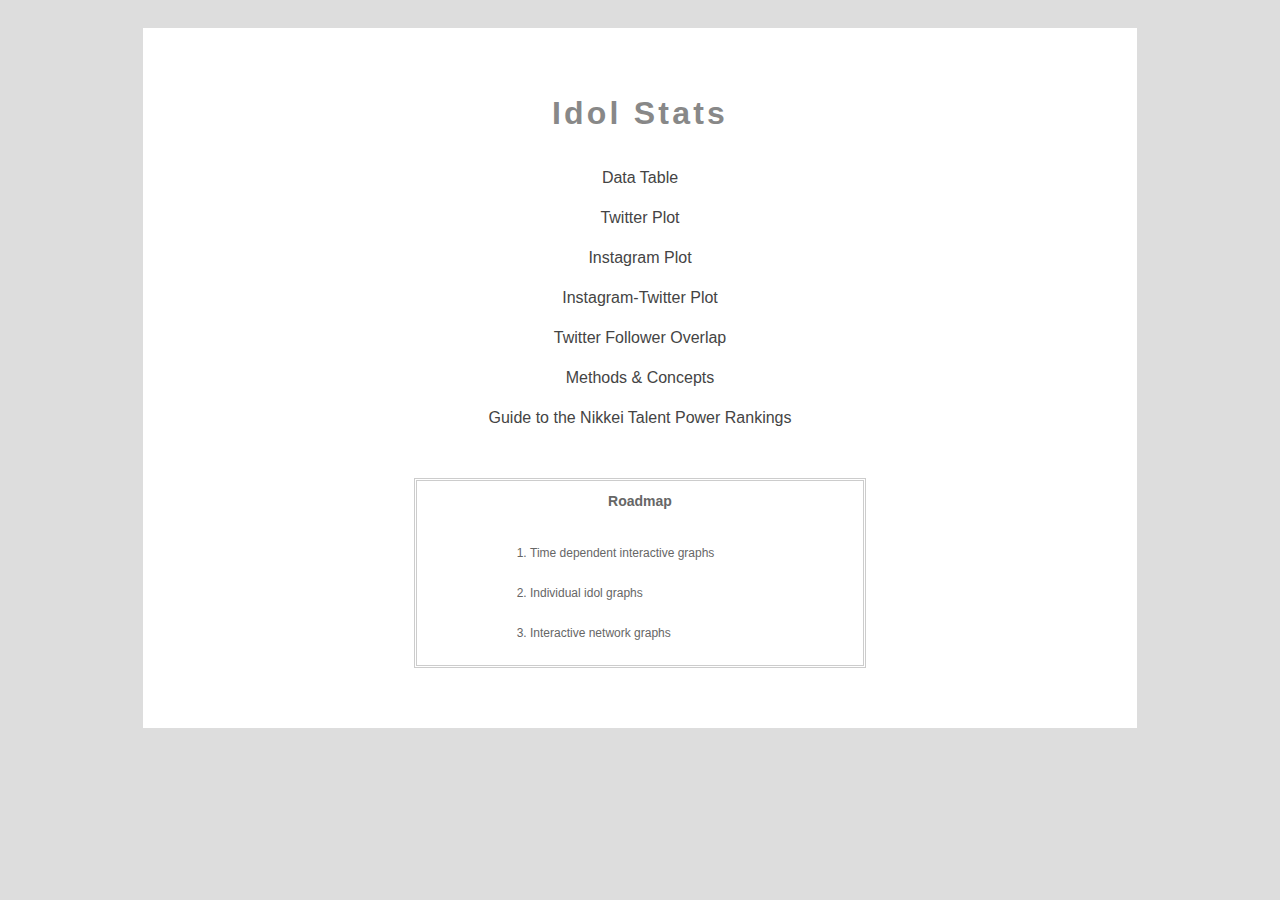
<file: index.html>
<!DOCTYPE html>
<html>
<head>
<meta charset="UTF-8">
<meta name="viewport" content="width=device-width, initial-scale=1.0">
<meta property="og:type" content="website" />
<meta property="og:url" content="https://ui3td.github.io/" />
<meta name="theme-color" content="#96b3b5">

<title>Idol Stats</title>
<meta property="og:title" content="Idol Stats" />

<meta name="description" content="Visualizations of idol twitter and instagram data">
<meta property="og:description" content="Visualizations of idol twitter and instagram data" />

<link rel="icon" type="image/x-icon" href="icons/index.png">
<meta property="og:image" content="icons/index.png" />

<!-- Global site tag (gtag.js) - Google Analytics -->
<script async src="https://www.googletagmanager.com/gtag/js?id=G-5TNY98NPB8"></script>
<script>
  window.dataLayer = window.dataLayer || [];
  function gtag(){dataLayer.push(arguments);}
  gtag('js', new Date());

  gtag('config', 'G-5TNY98NPB8');
</script>

<link rel="stylesheet" href="css/idolstats.css">
</head>

<body>
<div id="body">
<div id="padding"></div>
<div id="contents">
<h1>Idol Stats</h1>
<a href = "snstable.html">Data Table</a><br>
<a href = "snstwtplot.html">Twitter Plot</a><br>
<a href = "snsigplot.html">Instagram Plot</a><br>
<a href = "snsigtwtplot.html">Instagram-Twitter Plot</a><br>
<a href = "twtfolloweroverlap.html">Twitter Follower Overlap</a><br>
<a href = "methods.html">Methods & Concepts</a><br>
<a href = "methods.html">Guide to the Nikkei Talent Power Rankings</a><br>
<div id="roadmap">
<div id="roadmap_title">
<b>Roadmap</b>
</div>
<ol>
<li>Time dependent interactive graphs</li>
<li>Individual idol graphs</li>
<li>Interactive network graphs</li>
</ol>
</div>
</div>
<div id="padding"></div>
</div>
</body>
</html>
</file>
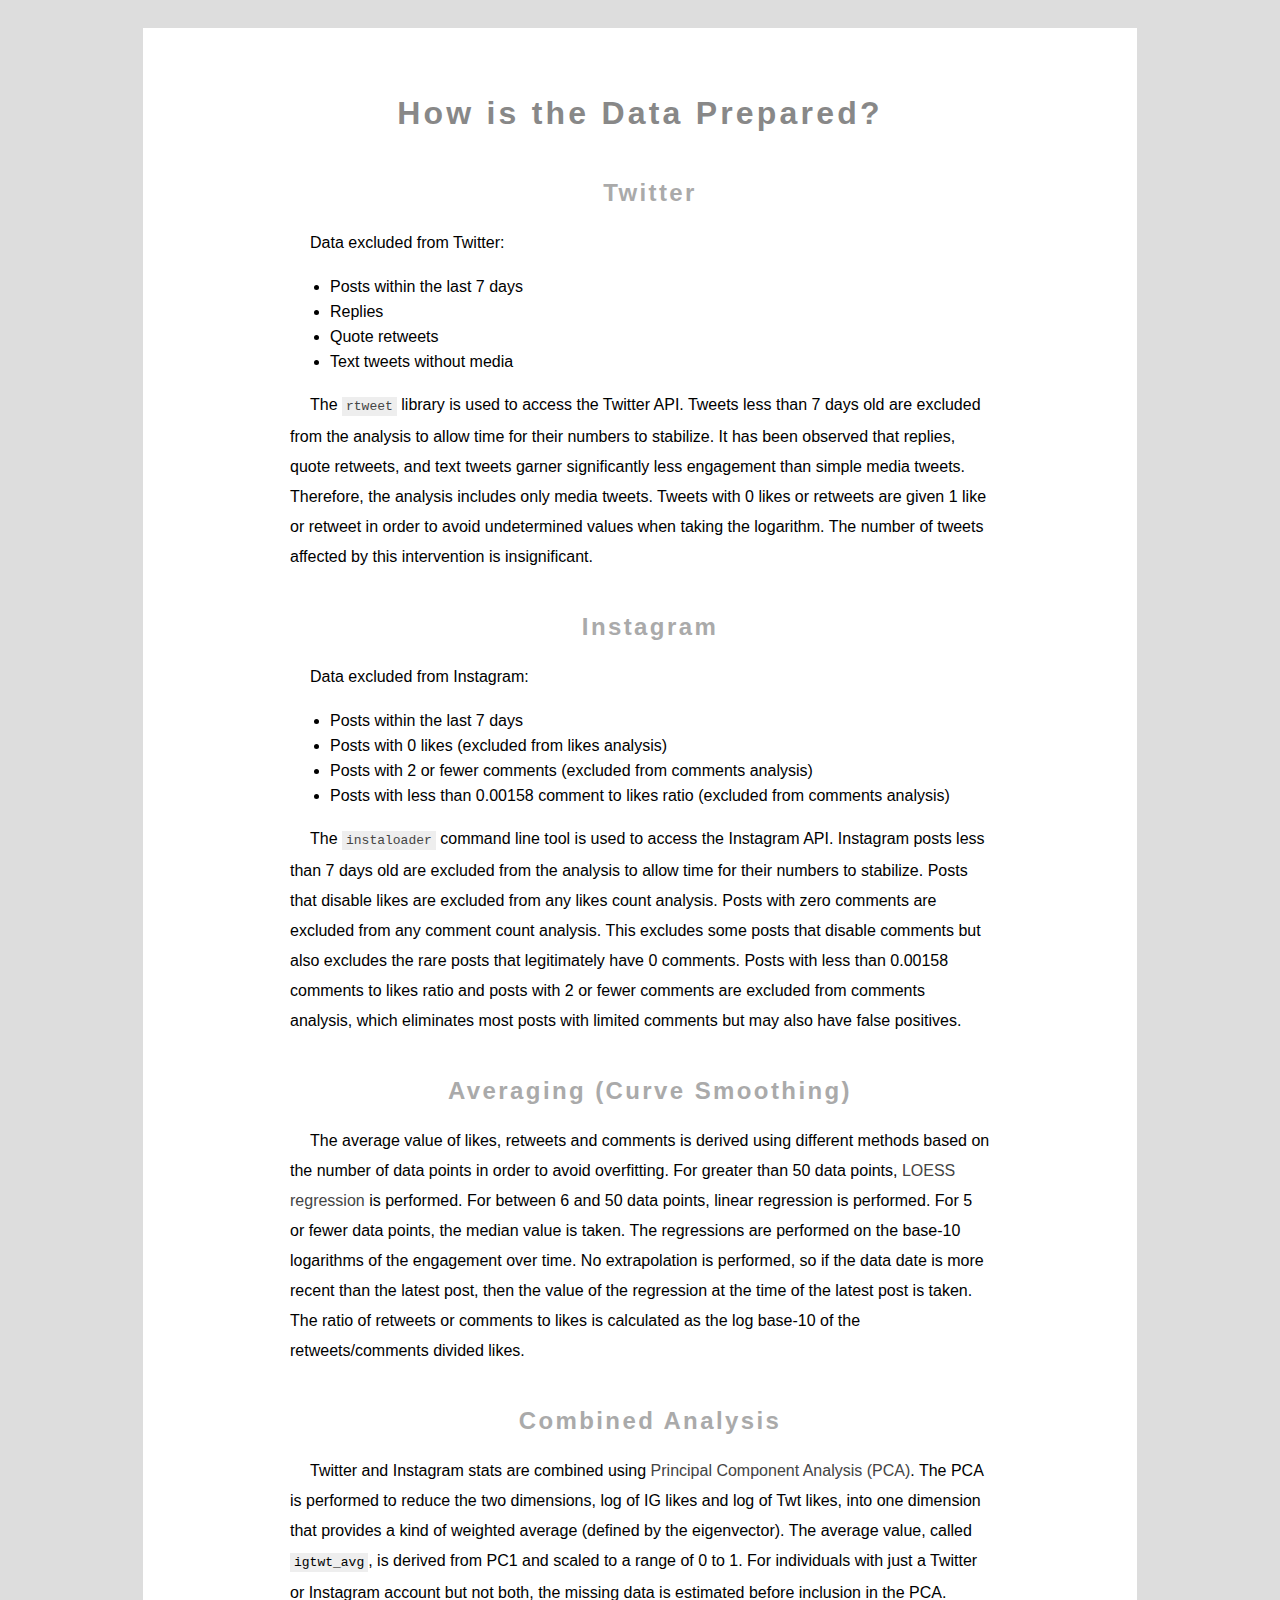
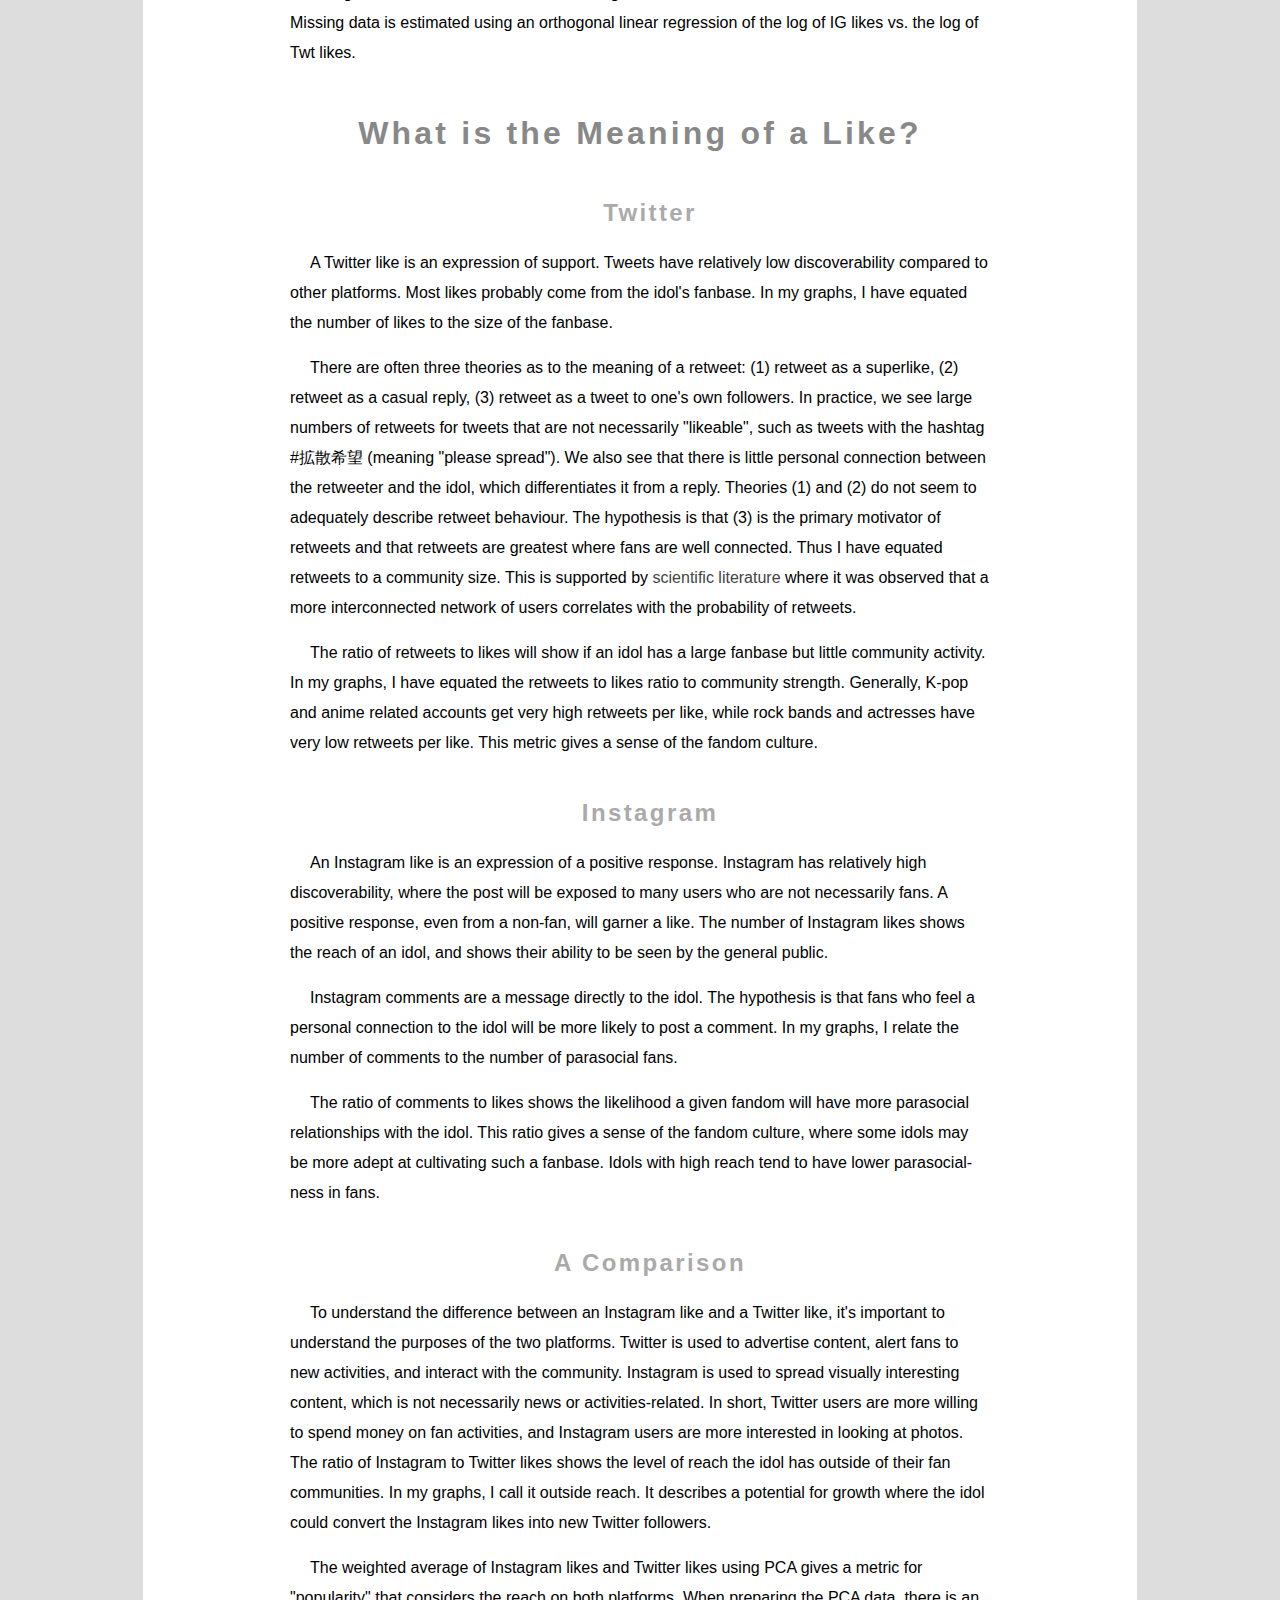
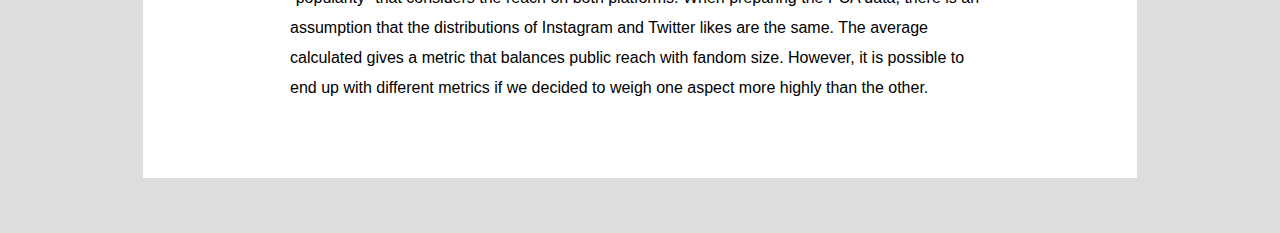
<file: methods.html>
<!DOCTYPE html>
<html>
<head>
<meta charset="UTF-8">
<meta name="viewport" content="width=device-width, initial-scale=1.0">
<meta property="og:type" content="website" />
<meta property="og:url" content="https://ui3td.github.io/" />
<meta name="theme-color" content="#96b3b5">

<title>Methods</title>
<meta property="og:title" content="Idol Stats" />

<meta name="description" content="Visualizations of idol twitter and instagram data">
<meta property="og:description" content="Visualizations of idol twitter and instagram data" />

<link rel="icon" type="image/x-icon" href="icons/index.png">
<meta property="og:image" content="icons/index.png" />

<link rel="stylesheet" href="css/idolstats.css">
</head>

<body>
<div id="body">
<div id="padding"></div>
<div id="contents">
<h1>How is the Data Prepared?</h1>
<div id="text">
<h2>Twitter</h2>
<p>
Data excluded from Twitter:
<ul>
<li>Posts within the last 7 days</li>
<li>Replies</li>
<li>Quote retweets</li>
<li>Text tweets without media</li>
</ul><p>
The <a href="https://www.rdocumentation.org/packages/rtweet/"><mono>rtweet</mono></a> library is used to access the Twitter API. Tweets less than 7 days old are excluded from the analysis to allow time for their numbers to stabilize. It has been observed that replies, quote retweets, and text tweets garner significantly less engagement than simple media tweets. Therefore, the analysis includes only media tweets. Tweets with 0 likes or retweets are given 1 like or retweet in order to avoid undetermined values when taking the logarithm. The number of tweets affected by this intervention is insignificant.
<h2>Instagram</h2>
<p>
Data excluded from Instagram:
<ul>
<li>Posts within the last 7 days</li>
<li>Posts with 0 likes (excluded from likes analysis)</li>
<li>Posts with 2 or fewer comments (excluded from comments analysis)</li>
<li>Posts with less than 0.00158 comment to likes ratio (excluded from comments analysis)</li>
</ul><p>
The <a href="https://instaloader.github.io/"><mono>instaloader</mono></a> command line tool is used to access the Instagram API. Instagram posts less than 7 days old are excluded from the analysis to allow time for their numbers to stabilize. Posts that disable likes are excluded from any likes count analysis. Posts with zero comments are excluded from any comment count analysis. This excludes some posts that disable comments but also excludes the rare posts that legitimately have 0 comments. Posts with less than 0.00158 comments to likes ratio and posts with 2 or fewer comments are excluded from comments analysis, which eliminates most posts with limited comments but may also have false positives.
<h2>Averaging (Curve Smoothing)</h2>
<p>
The average value of likes, retweets and comments is derived using different methods based on the number of data points in order to avoid overfitting. For greater than 50 data points, <a href="https://en.wikipedia.org/wiki/Local_regression">LOESS regression</a> is performed. For between 6 and 50 data points, linear regression is performed. For 5 or fewer data points, the median value is taken. The regressions are performed on the base-10 logarithms of the engagement over time. No extrapolation is performed, so if the data date is more recent than the latest post, then the value of the regression at the time of the latest post is taken. The ratio of retweets or comments to likes is calculated as the log base-10 of the retweets/comments divided likes.
<h2>Combined Analysis</h2>
<p>
Twitter and Instagram stats are combined using <a href="https://en.wikipedia.org/wiki/Principal_component_analysis">Principal Component Analysis (PCA)</a>. The PCA is performed to reduce the two dimensions, log of IG likes and log of Twt likes, into one dimension that provides a kind of weighted average (defined by the eigenvector). The average value, called <mono>igtwt_avg</mono>, is derived from PC1 and scaled to a range of 0 to 1. For individuals with just a Twitter or Instagram account but not both, the missing data is estimated before inclusion in the PCA. Missing data is estimated using an orthogonal linear regression of the log of IG likes vs. the log of Twt likes.
</div>
<div id="title">
<h1>What is the Meaning of a Like?</h1>
</div>
<div id="text">
<h2>Twitter</h2>
<p>
A Twitter like is an expression of support. Tweets have relatively low discoverability compared to other platforms. Most likes probably come from the idol's fanbase. In my graphs, I have equated the number of likes to the size of the fanbase.
<p>
There are often three theories as to the meaning of a retweet: (1) retweet as a superlike, (2) retweet as a casual reply, (3) retweet as a tweet to one's own followers. In practice, we see large numbers of retweets for tweets that are not necessarily "likeable", such as tweets with the hashtag #拡散希望 (meaning "please spread"). We also see that there is little personal connection between the retweeter and the idol, which differentiates it from a reply. Theories (1) and (2) do not seem to adequately describe retweet behaviour. The hypothesis is that (3) is the primary motivator of retweets and that retweets are greatest where fans are well connected. Thus I have equated retweets to a community size. This is supported by <a href="https://dl.acm.org/doi/10.1145/2700398">scientific literature</a> where it was observed that a more interconnected network of users correlates with the probability of retweets.
<p>
The ratio of retweets to likes will show if an idol has a large fanbase but little community activity. In my graphs, I have equated the retweets to likes ratio to community strength. Generally, K-pop and anime related accounts get very high retweets per like, while rock bands and actresses have very low retweets per like. This metric gives a sense of the fandom culture.
<h2>Instagram</h2>
<p>
An Instagram like is an expression of a positive response. Instagram has relatively high discoverability, where the post will be exposed to many users who are not necessarily fans. A positive response, even from a non-fan, will garner a like. The number of Instagram likes shows the reach of an idol, and shows their ability to be seen by the general public.
<p>
Instagram comments are a message directly to the idol. The hypothesis is that fans who feel a personal connection to the idol will be more likely to post a comment. In my graphs, I relate the number of comments to the number of parasocial fans.
<p>
The ratio of comments to likes shows the likelihood a given fandom will have more parasocial relationships with the idol. This ratio gives a sense of the fandom culture, where some idols may be more adept at cultivating such a fanbase. Idols with high reach tend to have lower parasocial-ness in fans.
<h2>A Comparison</h2>
<p>
To understand the difference between an Instagram like and a Twitter like, it's important to understand the purposes of the two platforms. Twitter is used to advertise content, alert fans to new activities, and interact with the community. Instagram is used to spread visually interesting content, which is not necessarily news or activities-related. In short, Twitter users are more willing to spend money on fan activities, and Instagram users are more interested in looking at photos. The ratio of Instagram to Twitter likes shows the level of reach the idol has outside of their fan communities. In my graphs, I call it outside reach. It describes a potential for growth where the idol could convert the Instagram likes into new Twitter followers.
<p>
The weighted average of Instagram likes and Twitter likes using PCA gives a metric for "popularity" that considers the reach on both platforms. When preparing the PCA data, there is an assumption that the distributions of Instagram and Twitter likes are the same. The average calculated gives a metric that balances public reach with fandom size. However, it is possible to end up with different metrics if we decided to weigh one aspect more highly than the other.
</div>
</div>
<div id="padding"></div>
</div>
</body>
</html>
</file>
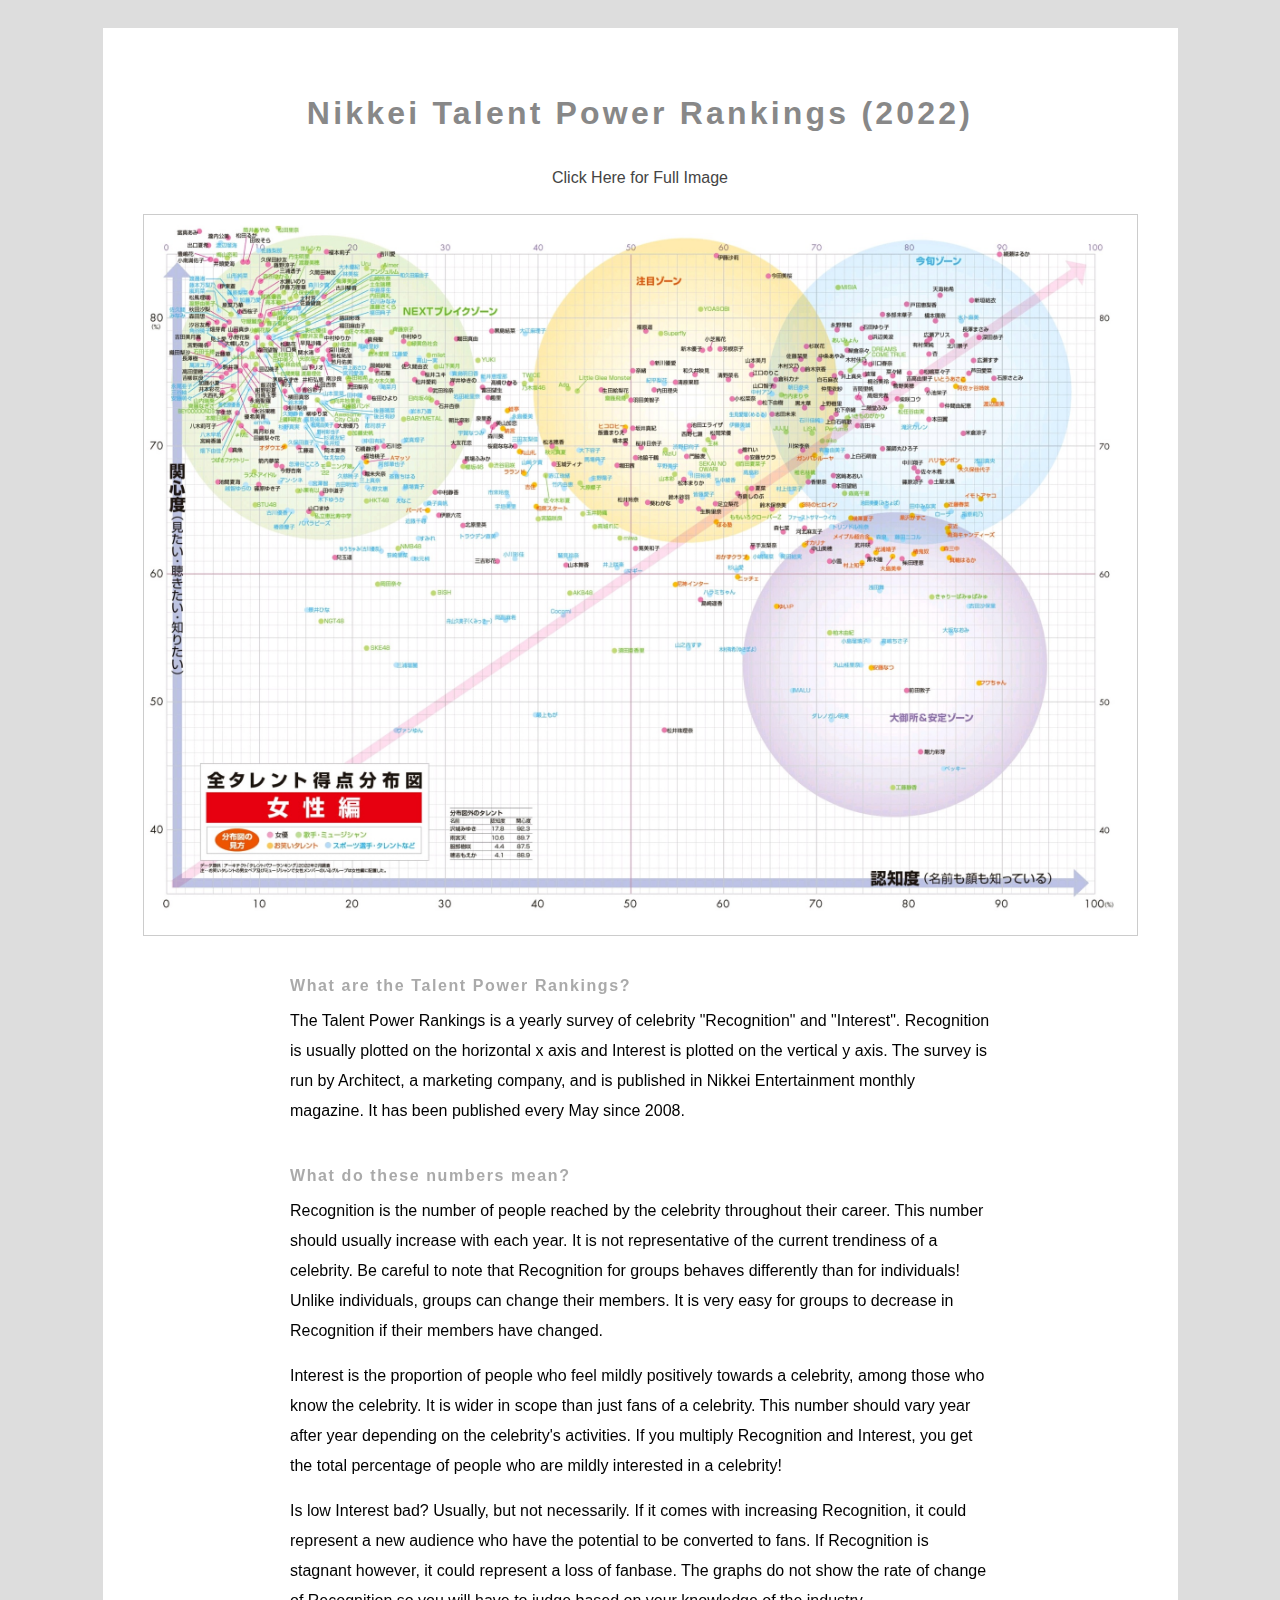
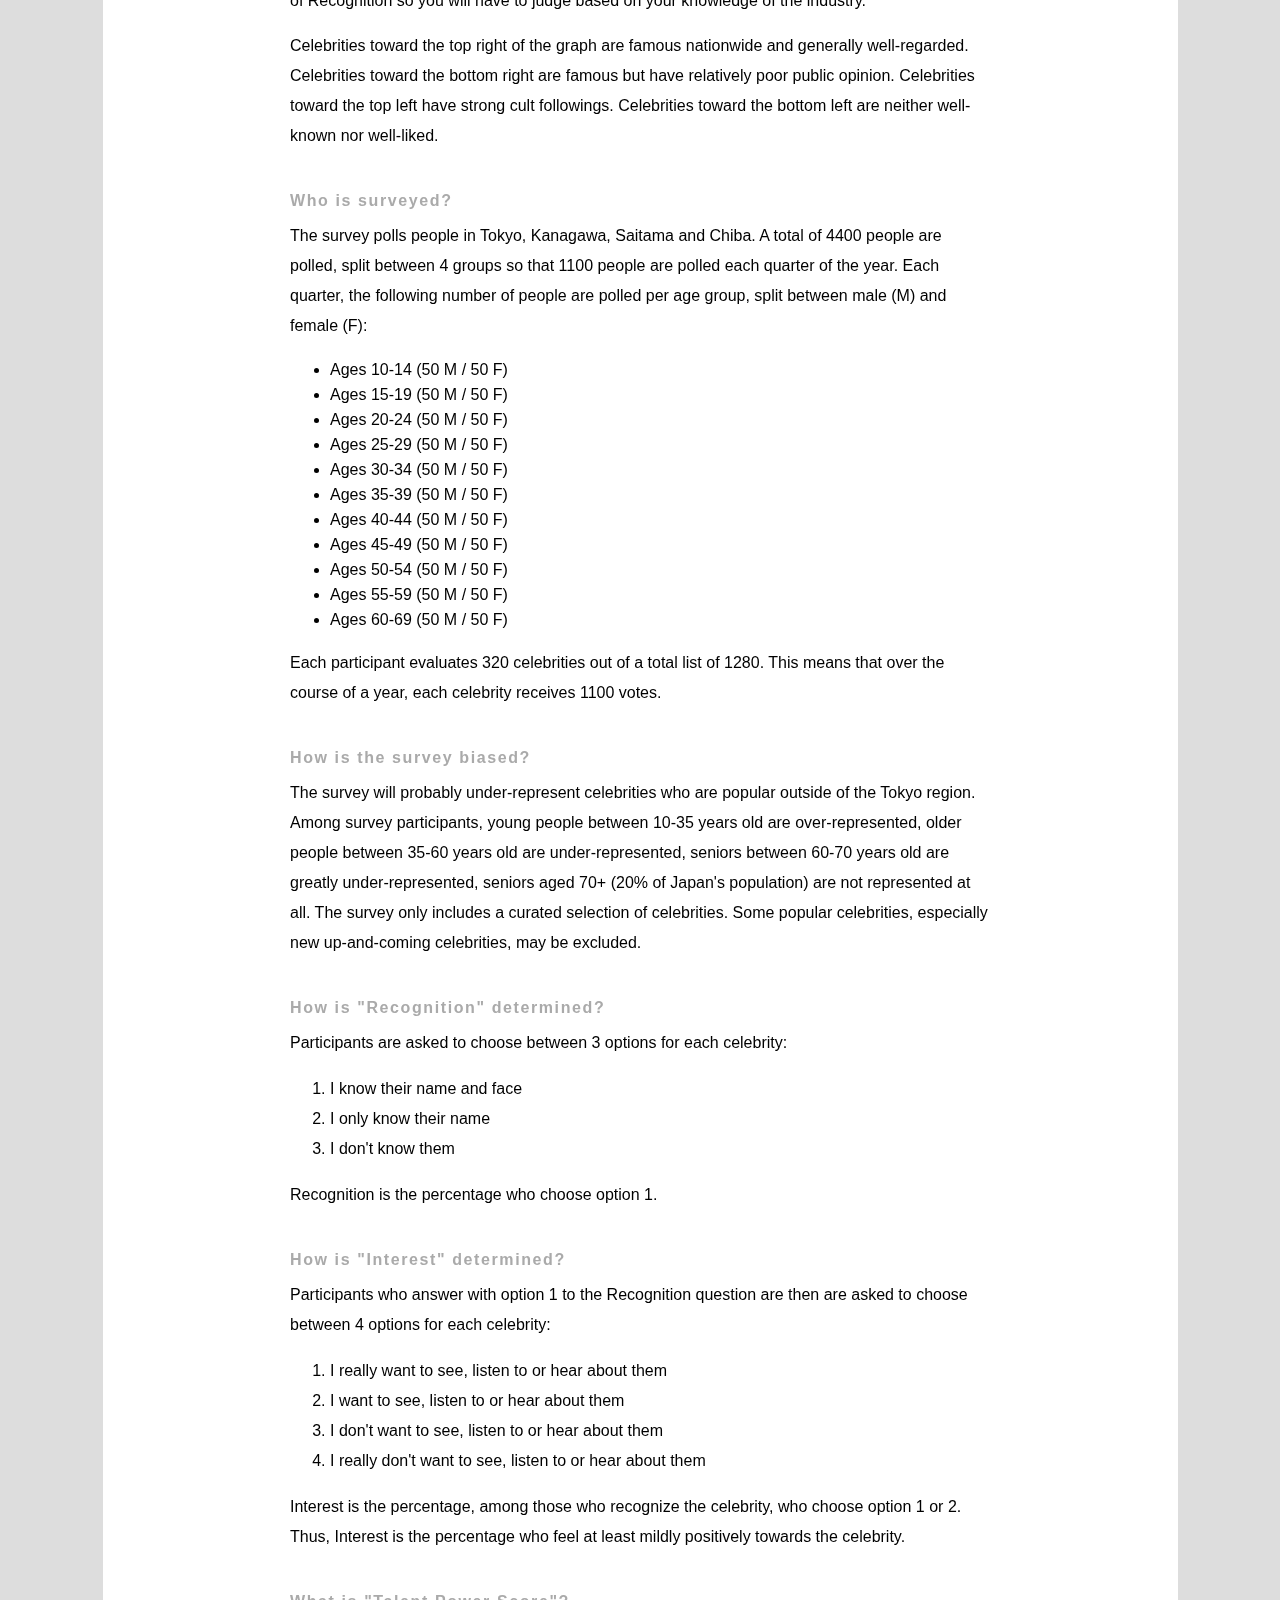
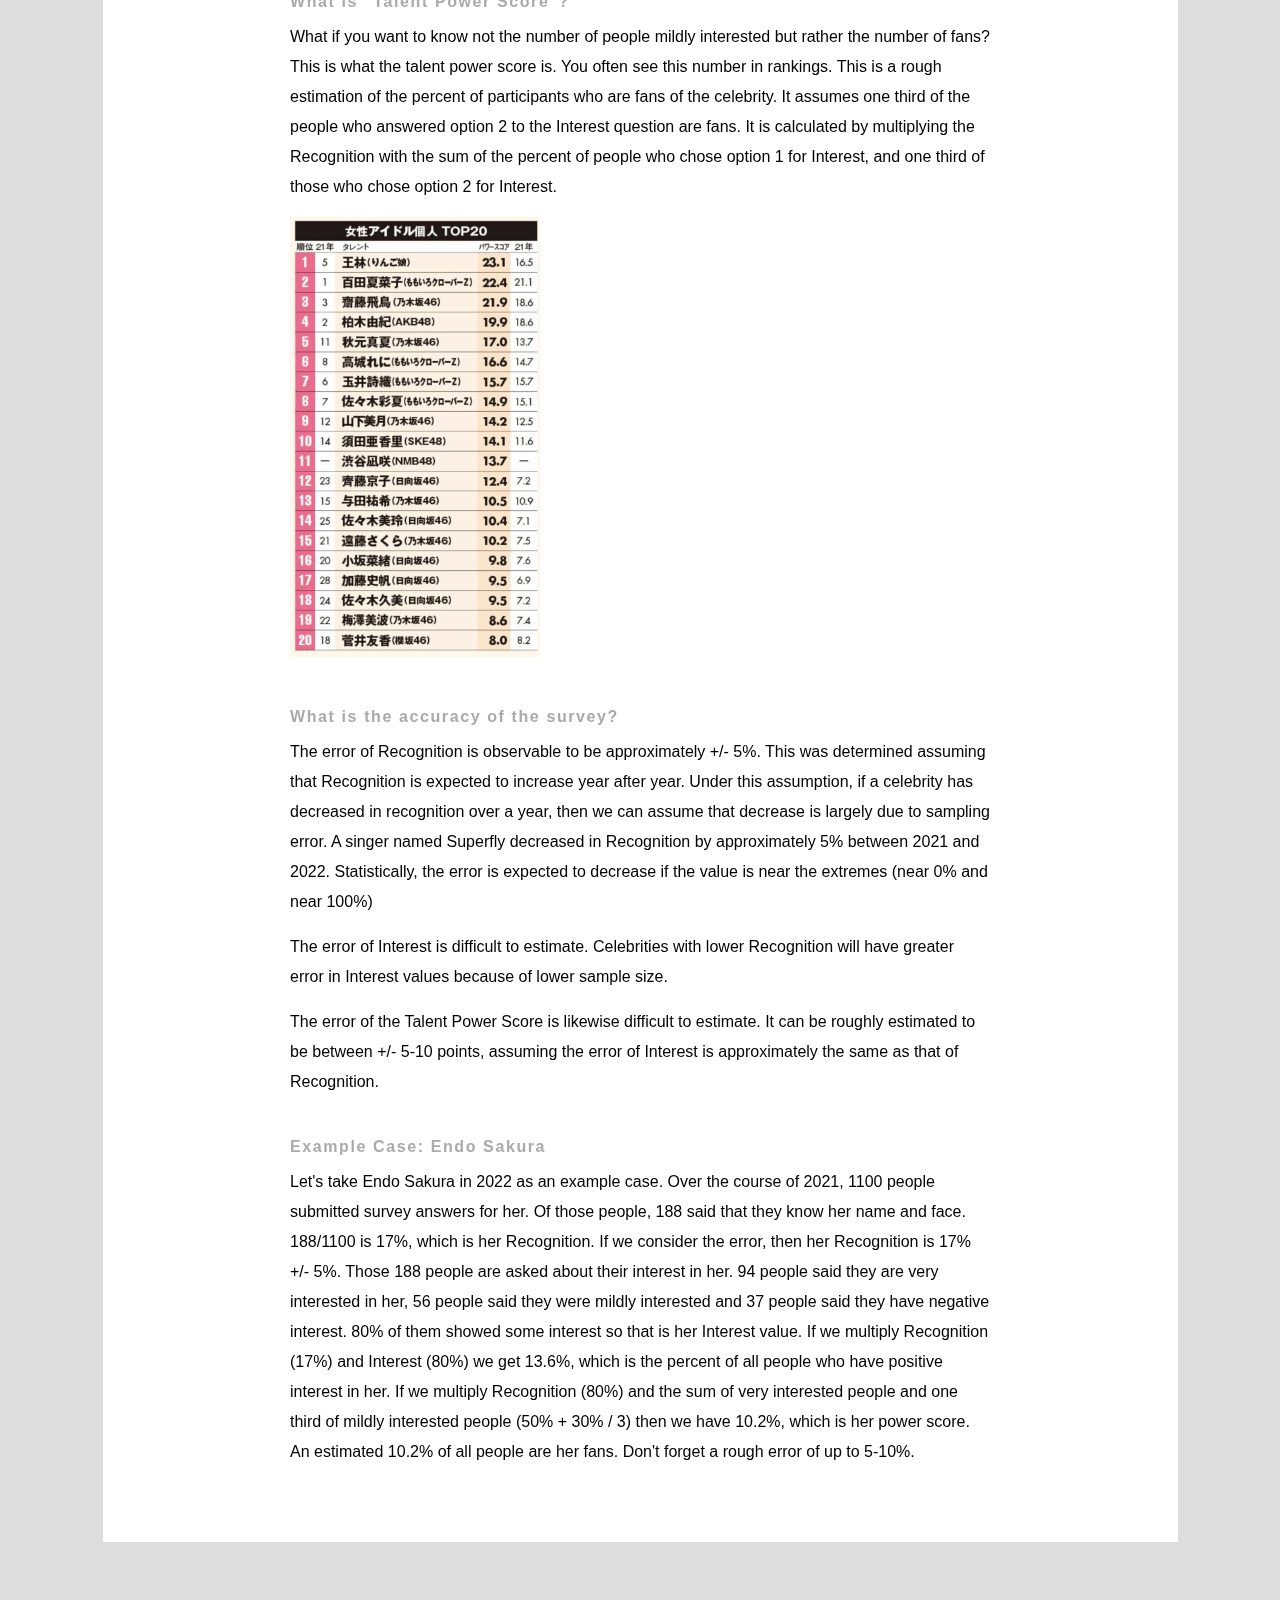
<file: talentpower.html>
<!DOCTYPE html>
<html>
<head>
<meta charset="UTF-8">
<meta name="viewport" content="width=device-width, initial-scale=1.0">
<meta property="og:type" content="website" />
<meta property="og:url" content="https://ui3td.github.io/" />
<meta name="theme-color" content="#96b3b5">

<title>Nikkei Talent Power Rankings</title>
<meta property="og:title" content="Nikkei Talent Power Rankings" />

<meta name="description" content="Visualizations of idol twitter and instagram data">
<meta property="og:description" content="Visualizations of idol twitter and instagram data" />

<link rel="icon" type="image/x-icon" href="icons/index.png">
<meta property="og:image" content="icons/index.png" />

<link rel="stylesheet" href="css/idolstats.css">
</head>

<body>
<div id="body">
<div id="padding"></div>
<div id="contents">
<div id="title">
<h1>Nikkei Talent Power Rankings (2022)</h1>
</div>

<a href="img/talentpower2022.png">Click Here for Full Image</a>
<canvas></canvas>
<script src="js/talentpower.js"></script>
<div id="text-noindent">
<h4>What are the Talent Power Rankings?</h4>
<p>The Talent Power Rankings is a yearly survey of celebrity "Recognition" and "Interest". Recognition is usually plotted on the horizontal x axis and Interest is plotted on the vertical y axis. The survey is run by Architect, a marketing company, and is published in Nikkei Entertainment monthly magazine. It has been published every May since 2008.</p>
<h4>What do these numbers mean?</h4>
<p>Recognition is the number of people reached by the celebrity throughout their career. This number should usually increase with each year. It is not representative of the current trendiness of a celebrity. Be careful to note that Recognition for groups behaves differently than for individuals! Unlike individuals, groups can change their members. It is very easy for groups to decrease in Recognition if their members have changed.</p>
<p>Interest is the proportion of people who feel mildly positively towards a celebrity, among those who know the celebrity. It is wider in scope than just fans of a celebrity. This number should vary year after year depending on the celebrity's activities. If you multiply Recognition and Interest, you get the total percentage of people who are mildly interested in a celebrity!</p>
<p>Is low Interest bad? Usually, but not necessarily. If it comes with increasing Recognition, it could represent a new audience who have the potential to be converted to fans. If Recognition is stagnant however, it could represent a loss of fanbase. The graphs do not show the rate of change of Recognition so you will have to judge based on your knowledge of the industry.</p>
<p>Celebrities toward the top right of the graph are famous nationwide and generally well-regarded. Celebrities toward the bottom right are famous but have relatively poor public opinion. Celebrities toward the top left have strong cult followings. Celebrities toward the bottom left are neither well-known nor well-liked.</p>
<h4>Who is surveyed?</h4>
<p>The survey polls people in Tokyo, Kanagawa, Saitama and Chiba. A total of 4400 people are polled, split between 4 groups so that 1100 people are polled each quarter of the year. Each quarter, the following number of people are polled per age group, split between male (M) and female (F):
<ul>
<li>Ages 10-14 (50 M / 50 F)</li>
<li>Ages 15-19 (50 M / 50 F)</li>
<li>Ages 20-24 (50 M / 50 F)</li>
<li>Ages 25-29 (50 M / 50 F)</li>
<li>Ages 30-34 (50 M / 50 F)</li>
<li>Ages 35-39 (50 M / 50 F)</li>
<li>Ages 40-44 (50 M / 50 F)</li>
<li>Ages 45-49 (50 M / 50 F)</li>
<li>Ages 50-54 (50 M / 50 F)</li>
<li>Ages 55-59 (50 M / 50 F)</li>
<li>Ages 60-69 (50 M / 50 F)</li>
</ul>
<p>Each participant evaluates 320 celebrities out of a total list of 1280. This means that over the course of a year, each celebrity receives 1100 votes.</p>
</p>
<h4>How is the survey biased?</h4>
<p>The survey will probably under-represent celebrities who are popular outside of the Tokyo region. Among survey participants, young people between 10-35 years old are over-represented, older people between 35-60 years old are under-represented, seniors between 60-70 years old are greatly under-represented, seniors aged 70+ (20% of Japan's population) are not represented at all. The survey only includes a curated selection of celebrities. Some popular celebrities, especially new up-and-coming celebrities, may be excluded. </p>
<h4>How is "Recognition" determined?</h4>
<p>Participants are asked to choose between 3 options for each celebrity:</p>
<ol>
<li>I know their name and face</li>
<li>I only know their name</li>
<li>I don't know them</li>
</ol>
<p>Recognition is the percentage who choose option 1.</p>
<h4>How is "Interest" determined?</h4>
<p>Participants who answer with option 1 to the Recognition question are then are asked to choose between 4 options for each celebrity:</p>
<ol>
<li>I really want to see, listen to or hear about them</li>
<li>I want to see, listen to or hear about them</li>
<li>I don't want to see, listen to or hear about them</li>
<li>I really don't want to see, listen to or hear about them</li>
</ol>
<p>Interest is the percentage, among those who recognize the celebrity, who choose option 1 or 2. Thus, Interest is the percentage who feel at least mildly positively towards the celebrity.</p>
<h4>What is "Talent Power Score"?</h4>
<p>What if you want to know not the number of people mildly interested but rather the number of fans? This is what the talent power score is. You often see this number in rankings. This is a rough estimation of the percent of participants who are fans of the celebrity. It assumes one third of the people who answered option 2 to the Interest question are fans. It is calculated by multiplying the Recognition with the sum of the percent of people who chose option 1 for Interest, and one third of those who chose option 2 for Interest.</p>
<a href="img/powerscore2022.jpg"><img width=250 src="img/powerscore2022.jpg"></img></a>
<h4>What is the accuracy of the survey?</h4>
<p>The error of Recognition is observable to be approximately +/- 5%. This was determined assuming that Recognition is expected to increase year after year. Under this assumption, if a celebrity has decreased in recognition over a year, then we can assume that decrease is largely due to sampling error. A singer named Superfly decreased in Recognition by approximately 5% between 2021 and 2022. Statistically, the error is expected to decrease if the value is near the extremes (near 0% and near 100%)</p>
<p>The error of Interest is difficult to estimate. Celebrities with lower Recognition will have greater error in Interest values because of lower sample size.</p>
<p>The error of the Talent Power Score is likewise difficult to estimate. It can be roughly estimated to be between +/- 5-10 points, assuming the error of Interest is approximately the same as that of Recognition.</p>
<h4>Example Case: Endo Sakura</h4>
<p>Let's take Endo Sakura in 2022 as an example case. Over the course of 2021, 1100 people submitted survey answers for her. Of those people, 188 said that they know her name and face. 188/1100 is 17%, which is her Recognition. If we consider the error, then her Recognition is 17% +/- 5%. Those 188 people are asked about their interest in her. 94 people said they are very interested in her, 56 people said they were mildly interested and 37 people said they have negative interest. 80% of them showed some interest so that is her Interest value. If we multiply Recognition (17%) and Interest (80%) we get 13.6%, which is the percent of all people who have positive interest in her. If we multiply Recognition (80%) and the sum of very interested people and one third of mildly interested people (50% + 30% / 3) then we have 10.2%, which is her power score. An estimated 10.2% of all people are her fans. Don't forget a rough error of up to 5-10%.</p>
</div>
</div>
<div id="padding"></div>
</div>
</body>
</html>
</file>
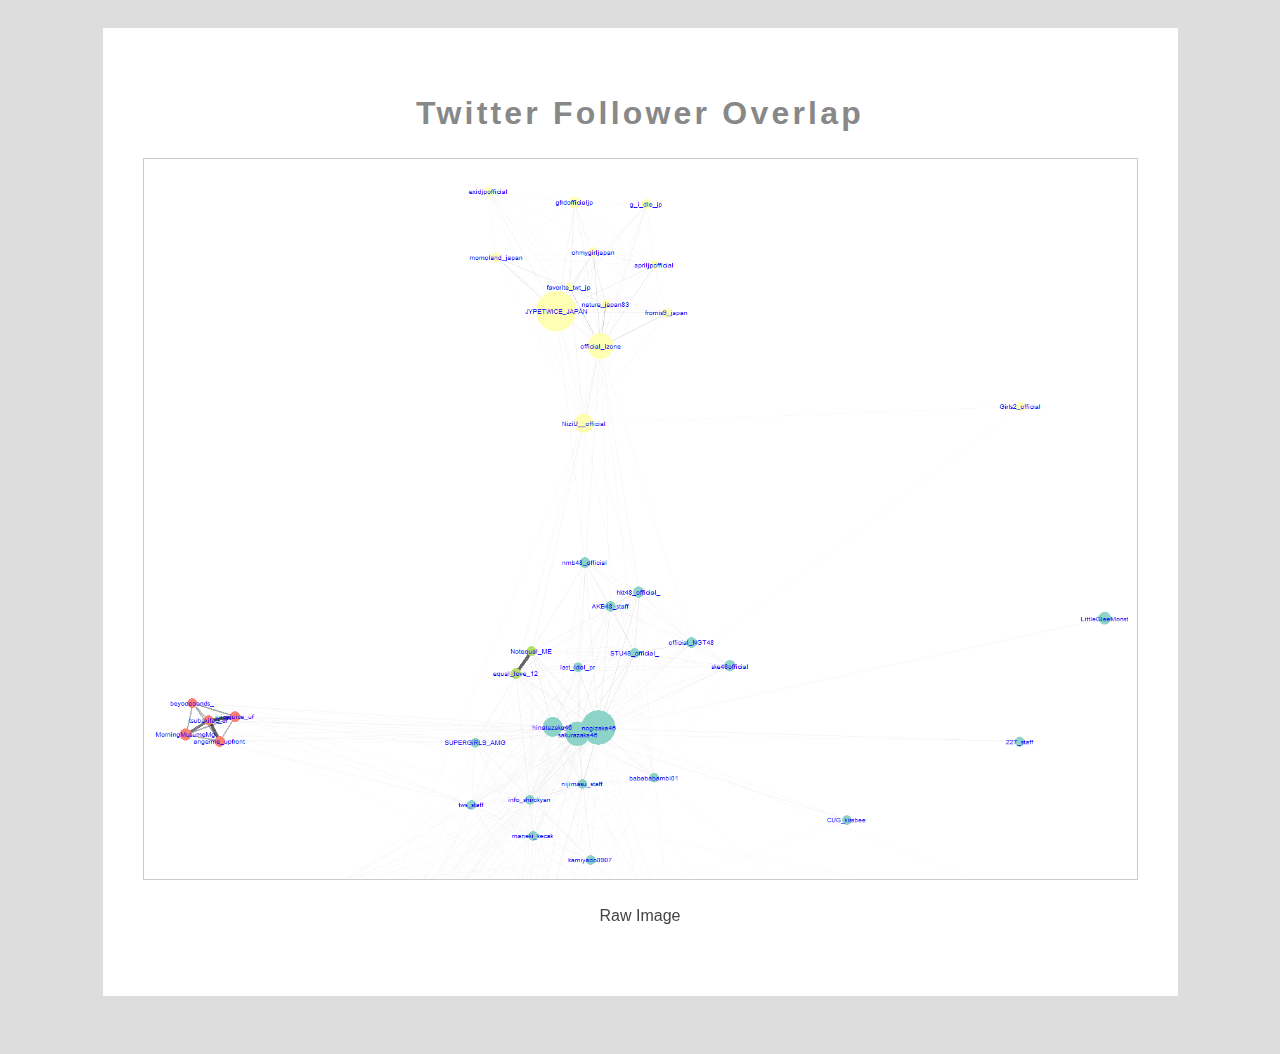
<file: twtfolloweroverlap.html>
<!DOCTYPE html>
<html>
<head>
<meta charset="UTF-8">
<meta name="viewport" content="width=device-width, initial-scale=1.0">
<meta property="og:type" content="website" />
<meta property="og:url" content="https://ui3td.github.io/" />
<meta name="theme-color" content="#96b3b5">

<title>Idol Follower Overlap</title>
<meta property="og:title" content="Idol Stats" />

<meta name="description" content="Visualizations of idol twitter and instagram data">
<meta property="og:description" content="Visualizations of idol twitter and instagram data" />

<link rel="icon" type="image/x-icon" href="icons/index.png">
<meta property="og:image" content="icons/index.png" />

<link rel="stylesheet" href="css/idolstats.css">
</head>

<body>
<div id="body">
<div id="padding"></div>
<div id="contents">
<div id="title">
<h1>Twitter Follower Overlap</h1>
</div>

<canvas></canvas>
<script src="js/canvas.js"></script>
<a href="img/idolfolloweroverlap _v2.2.png">Raw Image</a>

</div>
<div id="padding"></div>
</div>
</body>
</html>
</file>
<file: css/idolstats.css>
body {
	background-color: #DDD;
}
h1 {
	letter-spacing: 0.1em;
	color: #888;
	line-height: 50px;
	margin: 40px 0px 20px 0px;
}
h2 {
	letter-spacing: 0.1em;
	text-align: center;
	color: #AAA;
	line-height: 50px;
	margin: 30px 0px 10px 0px;
}
h4 {
	letter-spacing: 0.1em;
	text-align: left;
	color: #AAA;
	line-height: 40px;
	margin: 30px 0px 0px 0px;
}
p {
	margin: 0px 0px 15px 0px;
}
iframe {
	border: none;
}
li {
	text-indent: 0em; 
}

canvas {
	display:block; 
	margin:1em auto; 
	background: #fff; 
	border:1px solid #ccc;
}

mono {
	font-family: monospace;
	background: #EEE;
	padding: 2px 4px 2px 4px;
}
ul {
	line-height: 25px;
}
#body {
	display: flex;
}
#padding {
	width: 200px;
	flex: 1 11 auto;
}
#contents {
	font-family: sans-serif;
	background: #FFF;
	text-align: center;
	width: 1200px;
	flex: 0 8 auto;
	margin: 20px 0px 50px 0px;
	padding: 20px 40px 60px 40px;
	line-height: 40px;
}
#text {
	font-family: sans-serif;
	margin: auto;
	text-align: left;
	max-width: 700px;
	line-height: 30px;
	text-indent: 20px;
}
#text-noindent {
	font-family: sans-serif;
	margin: auto;
	text-align: left;
	max-width: 700px;
	line-height: 30px;
	text-indent: 0px;
}
#glossary {
	font-family: sans-serif;
	margin: auto;
	text-align: left;
	max-width: 700px;
	line-height: 30px;
}
#roadmap {
	margin: 40px auto auto auto;
	font-size: 12px;
	color: #666;	
	border-style: double;
	border-color: #CCC;
	text-align: left;
	padding: 0 8% 0 8%;
	max-width: 300px;
}
#roadmap_title {
	font-size: 14px;
	text-align: center;
}

a:link {
	color: #444;
	text-decoration: none;
}
a:visited {
	color: #444;
	text-decoration: none;
}
a:hover {
	color: #AAA;
	text-decoration: none;
}
a:active {
	color: #AAA;
	text-decoration: none;
}
</file>
